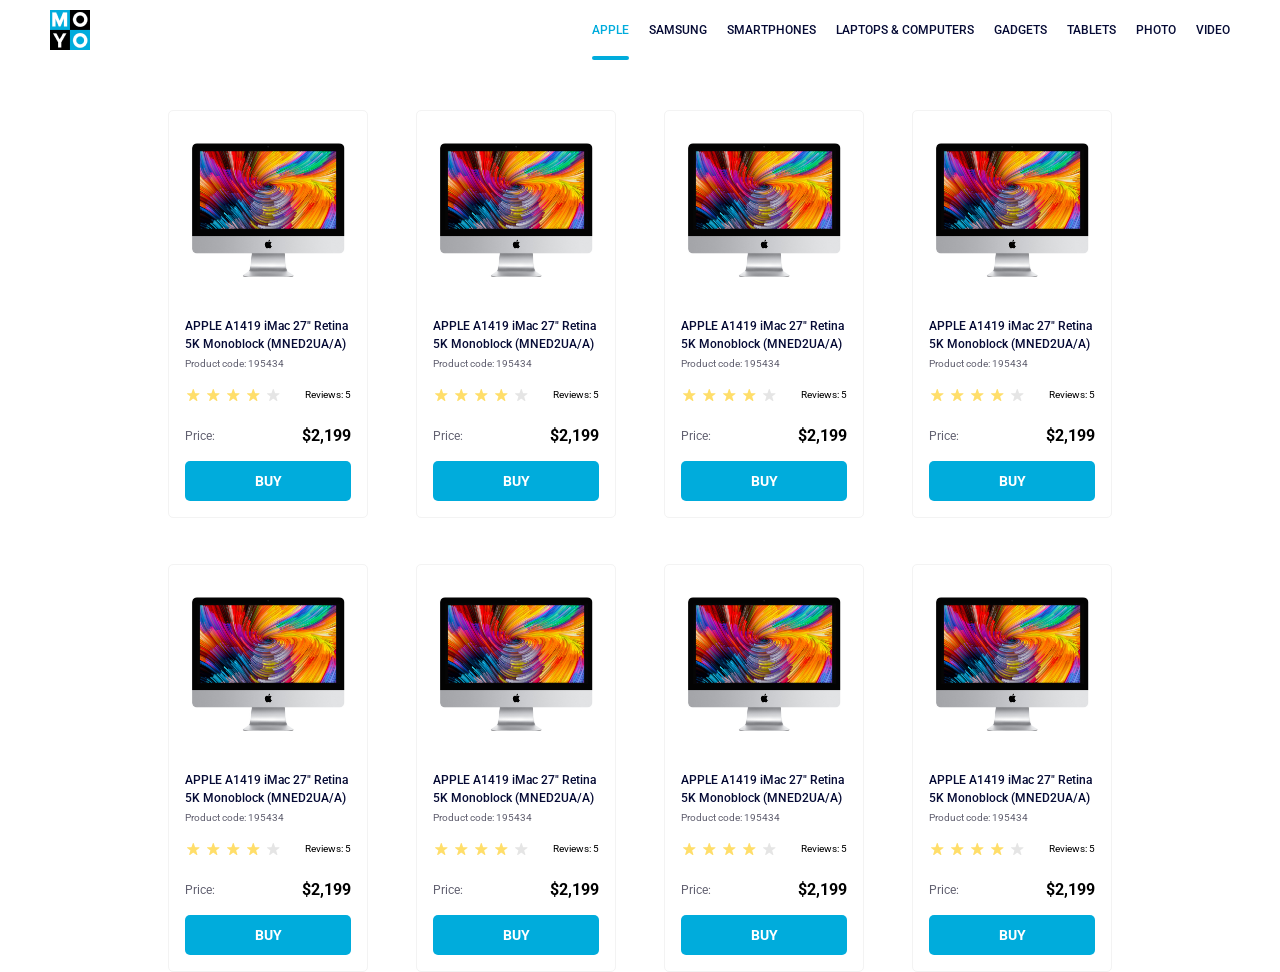
<file: index.html>
<!doctype html><html lang="en"><head><meta charset="utf-8"><meta name="viewport" content="width=device-width, initial-scale=1.0"><title>Catalog</title><link rel="preconnect" href="https://fonts.gstatic.com"><link href="https://fonts.googleapis.com/css2?family=Roboto:wght@400;500;700&display=swap" rel="stylesheet"><link rel="stylesheet" href="index.58cadf3e.css"></head><body> <header class="header"> <a href="#" class="header__logo"> <img src="logo.eddae0ff.png" alt="MOYO Logo"> </a> <nav class="header__nav"> <ul class="header__nav-list"> <li class="header__nav-item"> <a href="#" class="header__nav-link is-active"> Apple </a> </li> <li class="header__nav-item"> <a href="#" class="header__nav-link"> Samsung </a> </li> <li class="header__nav-item"> <a href="#" class="header__nav-link"> Smartphones </a> </li> <li class="header__nav-item"> <a href="#" class="header__nav-link" data-qa="nav-hover"> Laptops & Computers </a> </li> <li class="header__nav-item"> <a href="#" class="header__nav-link"> Gadgets </a> </li> <li class="header__nav-item"> <a href="#" class="header__nav-link"> Tablets </a> </li> <li class="header__nav-item"> <a href="#" class="header__nav-link"> Photo </a> </li> <li class="header__nav-item"> <a href="#" class="header__nav-link"> Video </a> </li> </ul> </nav> </header> <main class="main"> <div class="card" data-qa="card"> <img src="imac.202c52ff.jpeg" class="card__image" alt="Imac"> <a href="#" class="card__title link"> APPLE A1419 iMac 27" Retina 5K Monoblock (MNED2UA/A) </a> <div class="card__product-code">Product code: 195434</div> <div class="card__rating"> <div class="card__stars"> <div class="card__star"></div> <div class="card__star"></div> <div class="card__star"></div> <div class="card__star"></div> <div class="card__star"></div> </div> <div class="card__reviews">Reviews: 5</div> </div> <div class="card__price"> <div class="card__price-title">Price:</div> <div class="card__price-value">$2,199</div> </div> <a href="#" class="card__button link" data-qa="card-hover"> BUY </a> </div> <div class="card" data-qa="card"> <img src="imac.202c52ff.jpeg" class="card__image" alt="Imac"> <a href="#" class="card__title link"> APPLE A1419 iMac 27" Retina 5K Monoblock (MNED2UA/A) </a> <div class="card__product-code">Product code: 195434</div> <div class="card__rating"> <div class="card__stars"> <div class="card__star"></div> <div class="card__star"></div> <div class="card__star"></div> <div class="card__star"></div> <div class="card__star"></div> </div> <div class="card__reviews">Reviews: 5</div> </div> <div class="card__price"> <div class="card__price-title">Price:</div> <div class="card__price-value">$2,199</div> </div> <a href="#" class="card__button link"> BUY </a> </div> <div class="card" data-qa="card"> <img src="imac.202c52ff.jpeg" class="card__image" alt="Imac"> <a href="#" class="card__title link"> APPLE A1419 iMac 27" Retina 5K Monoblock (MNED2UA/A) </a> <div class="card__product-code">Product code: 195434</div> <div class="card__rating"> <div class="card__stars"> <div class="card__star"></div> <div class="card__star"></div> <div class="card__star"></div> <div class="card__star"></div> <div class="card__star"></div> </div> <div class="card__reviews">Reviews: 5</div> </div> <div class="card__price"> <div class="card__price-title">Price:</div> <div class="card__price-value">$2,199</div> </div> <a href="#" class="card__button link"> BUY </a> </div> <div class="card" data-qa="card"> <img src="imac.202c52ff.jpeg" class="card__image" alt="Imac"> <a href="#" class="card__title link"> APPLE A1419 iMac 27" Retina 5K Monoblock (MNED2UA/A) </a> <div class="card__product-code">Product code: 195434</div> <div class="card__rating"> <div class="card__stars"> <div class="card__star"></div> <div class="card__star"></div> <div class="card__star"></div> <div class="card__star"></div> <div class="card__star"></div> </div> <div class="card__reviews">Reviews: 5</div> </div> <div class="card__price"> <div class="card__price-title">Price:</div> <div class="card__price-value">$2,199</div> </div> <a href="#" class="card__button link"> BUY </a> </div> <div class="card" data-qa="card"> <img src="imac.202c52ff.jpeg" class="card__image" alt="Imac"> <a href="#" class="card__title link"> APPLE A1419 iMac 27" Retina 5K Monoblock (MNED2UA/A) </a> <div class="card__product-code">Product code: 195434</div> <div class="card__rating"> <div class="card__stars"> <div class="card__star"></div> <div class="card__star"></div> <div class="card__star"></div> <div class="card__star"></div> <div class="card__star"></div> </div> <div class="card__reviews">Reviews: 5</div> </div> <div class="card__price"> <div class="card__price-title">Price:</div> <div class="card__price-value">$2,199</div> </div> <a href="#" class="card__button link"> BUY </a> </div> <div class="card" data-qa="card"> <img src="imac.202c52ff.jpeg" class="card__image" alt="Imac"> <a href="#" class="card__title link"> APPLE A1419 iMac 27" Retina 5K Monoblock (MNED2UA/A) </a> <div class="card__product-code">Product code: 195434</div> <div class="card__rating"> <div class="card__stars"> <div class="card__star"></div> <div class="card__star"></div> <div class="card__star"></div> <div class="card__star"></div> <div class="card__star"></div> </div> <div class="card__reviews">Reviews: 5</div> </div> <div class="card__price"> <div class="card__price-title">Price:</div> <div class="card__price-value">$2,199</div> </div> <a href="#" class="card__button link"> BUY </a> </div> <div class="card" data-qa="card"> <img src="imac.202c52ff.jpeg" class="card__image" alt="Imac"> <a href="#" class="card__title link"> APPLE A1419 iMac 27" Retina 5K Monoblock (MNED2UA/A) </a> <div class="card__product-code">Product code: 195434</div> <div class="card__rating"> <div class="card__stars"> <div class="card__star"></div> <div class="card__star"></div> <div class="card__star"></div> <div class="card__star"></div> <div class="card__star"></div> </div> <div class="card__reviews">Reviews: 5</div> </div> <div class="card__price"> <div class="card__price-title">Price:</div> <div class="card__price-value">$2,199</div> </div> <a href="#" class="card__button link"> BUY </a> </div> <div class="card" data-qa="card"> <img src="imac.202c52ff.jpeg" class="card__image" alt="Imac"> <a href="#" class="card__title link"> APPLE A1419 iMac 27" Retina 5K Monoblock (MNED2UA/A) </a> <div class="card__product-code">Product code: 195434</div> <div class="card__rating"> <div class="card__stars"> <div class="card__star"></div> <div class="card__star"></div> <div class="card__star"></div> <div class="card__star"></div> <div class="card__star"></div> </div> <div class="card__reviews">Reviews: 5</div> </div> <div class="card__price"> <div class="card__price-title">Price:</div> <div class="card__price-value">$2,199</div> </div> <a href="#" class="card__button link"> BUY </a> </div> </main> </body></html>
</file>
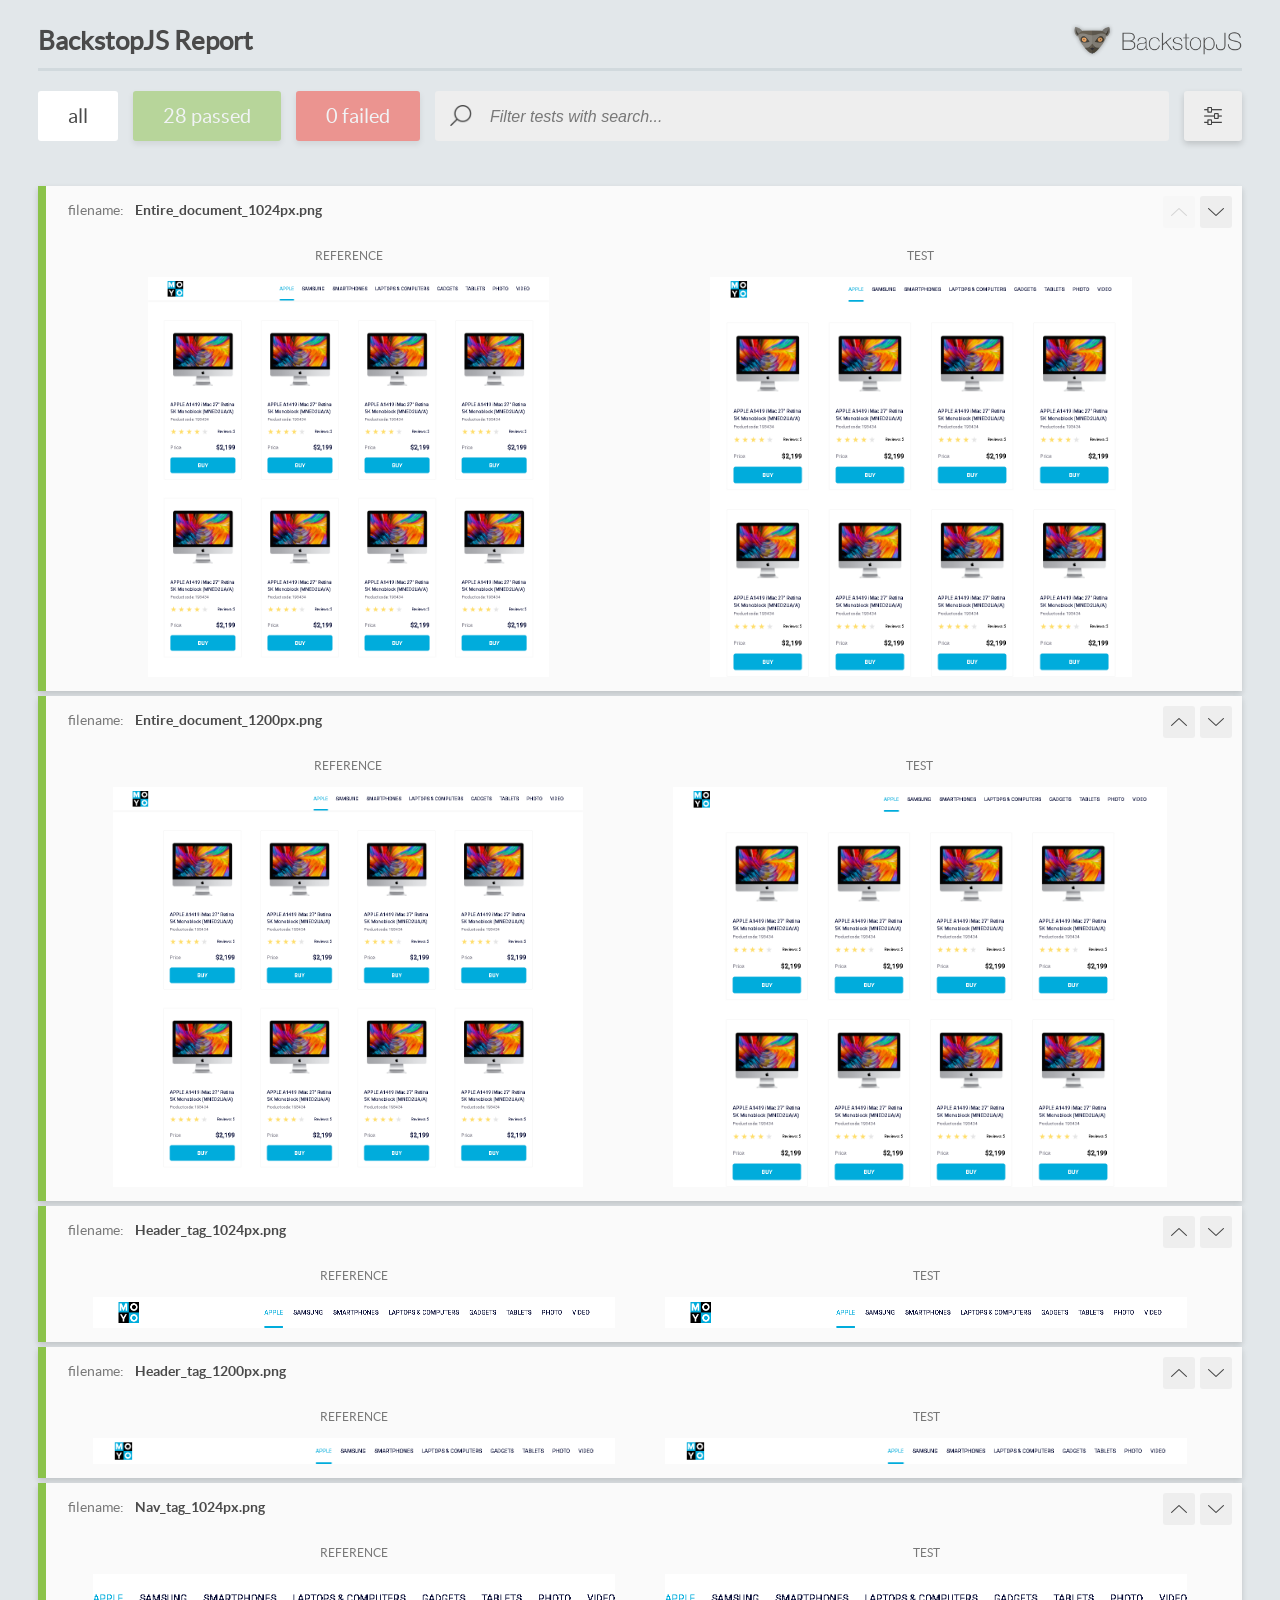
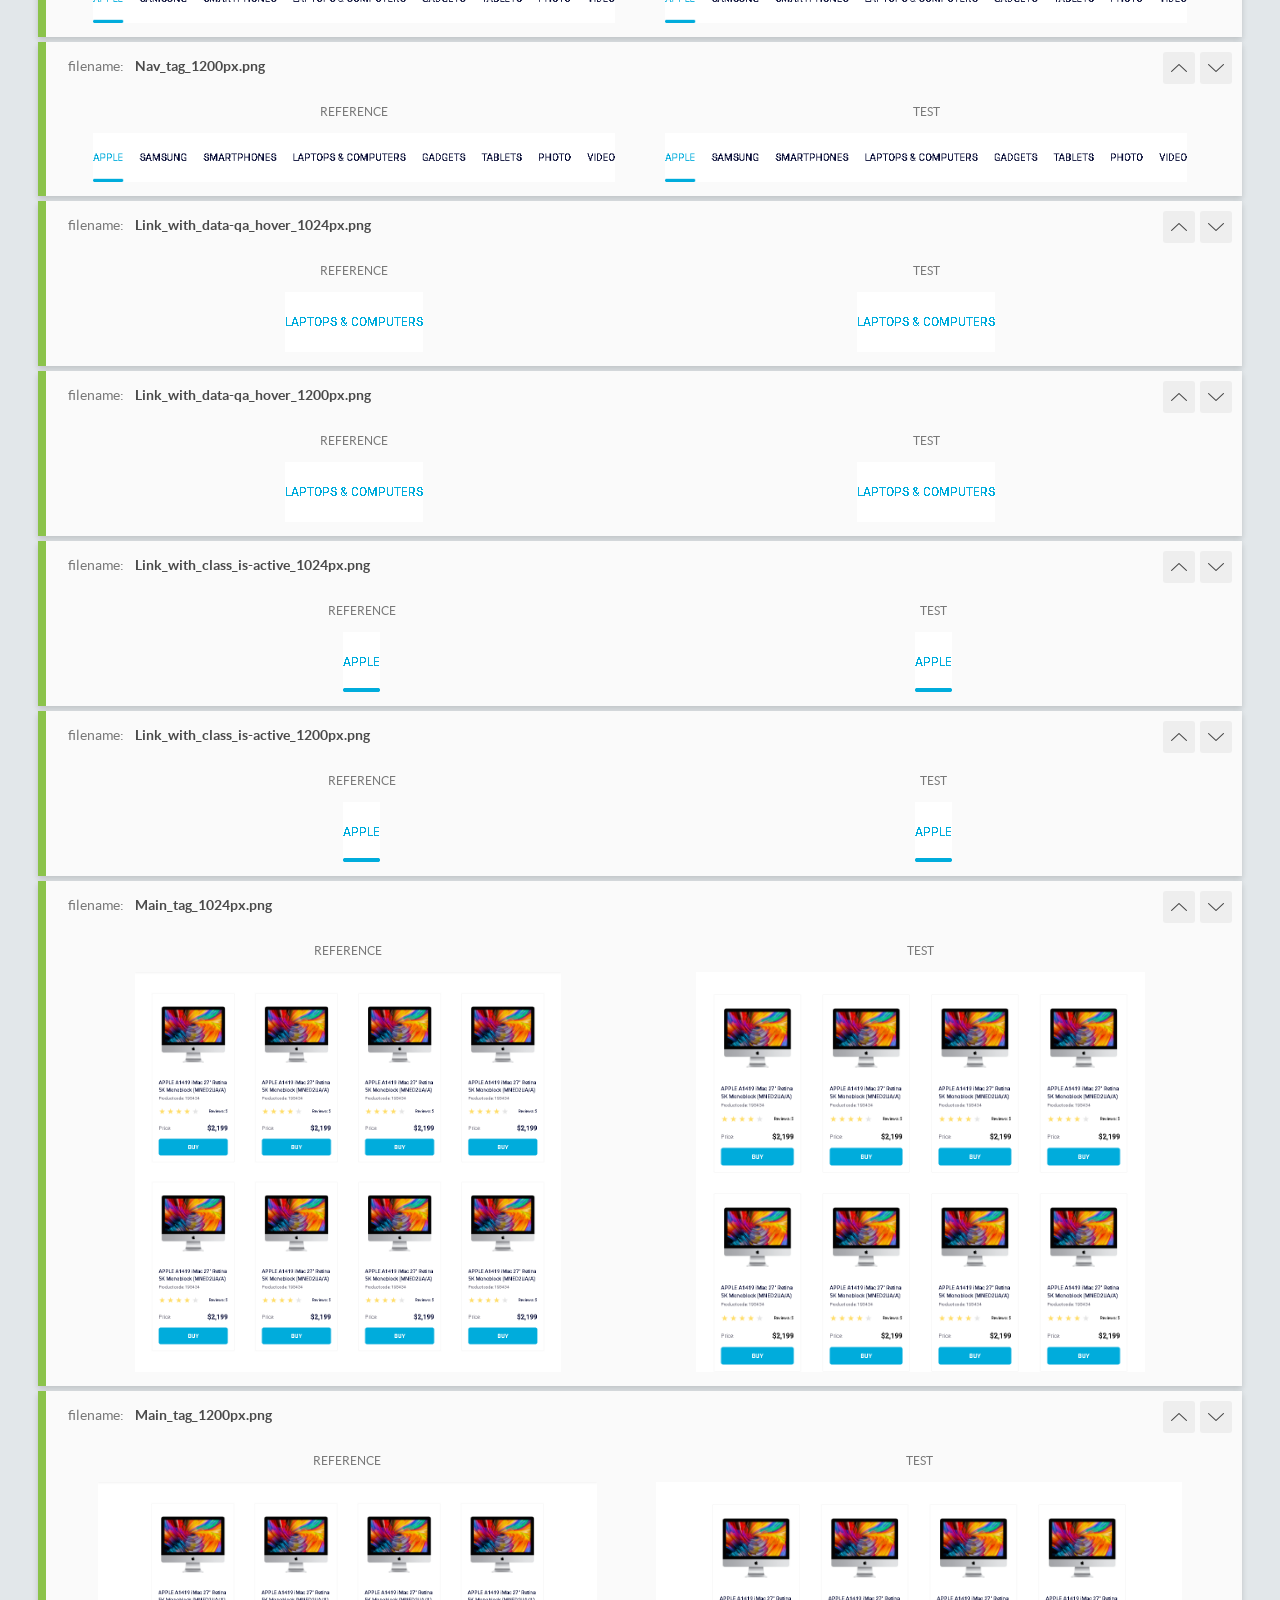
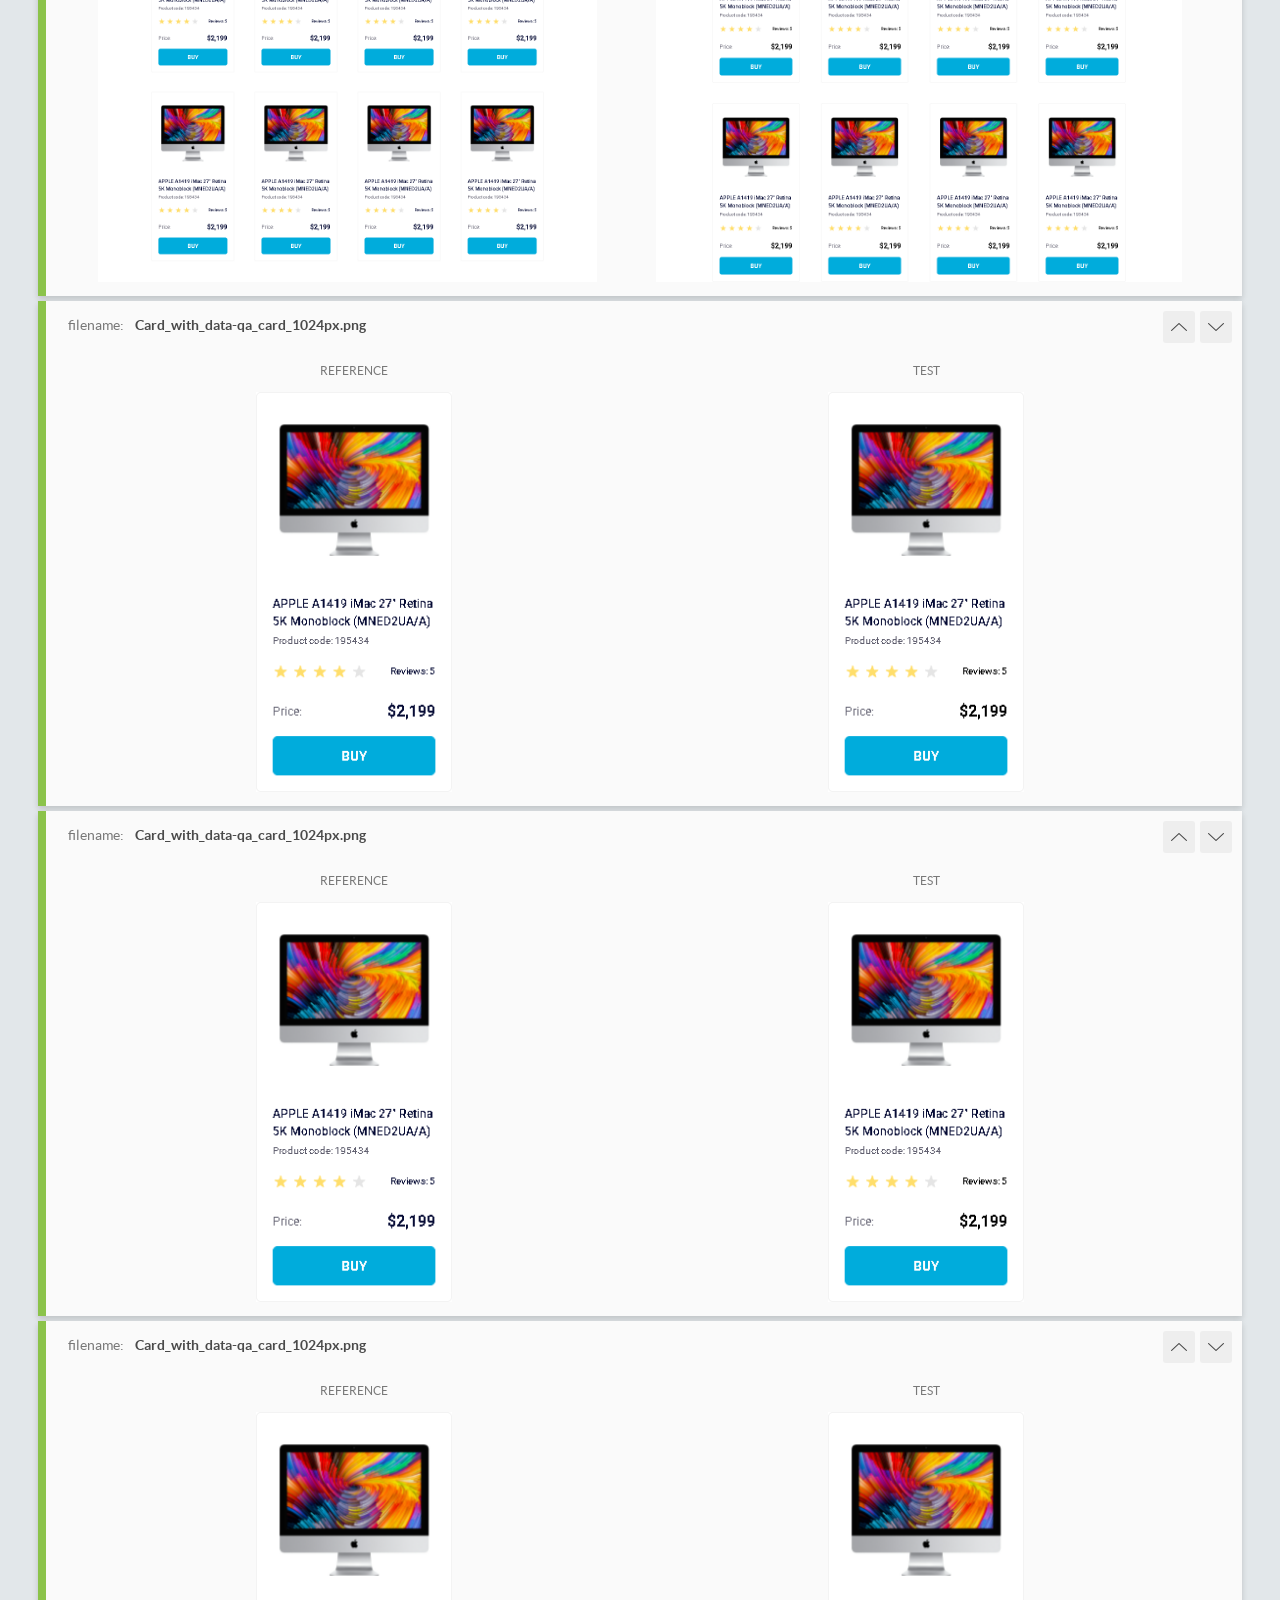
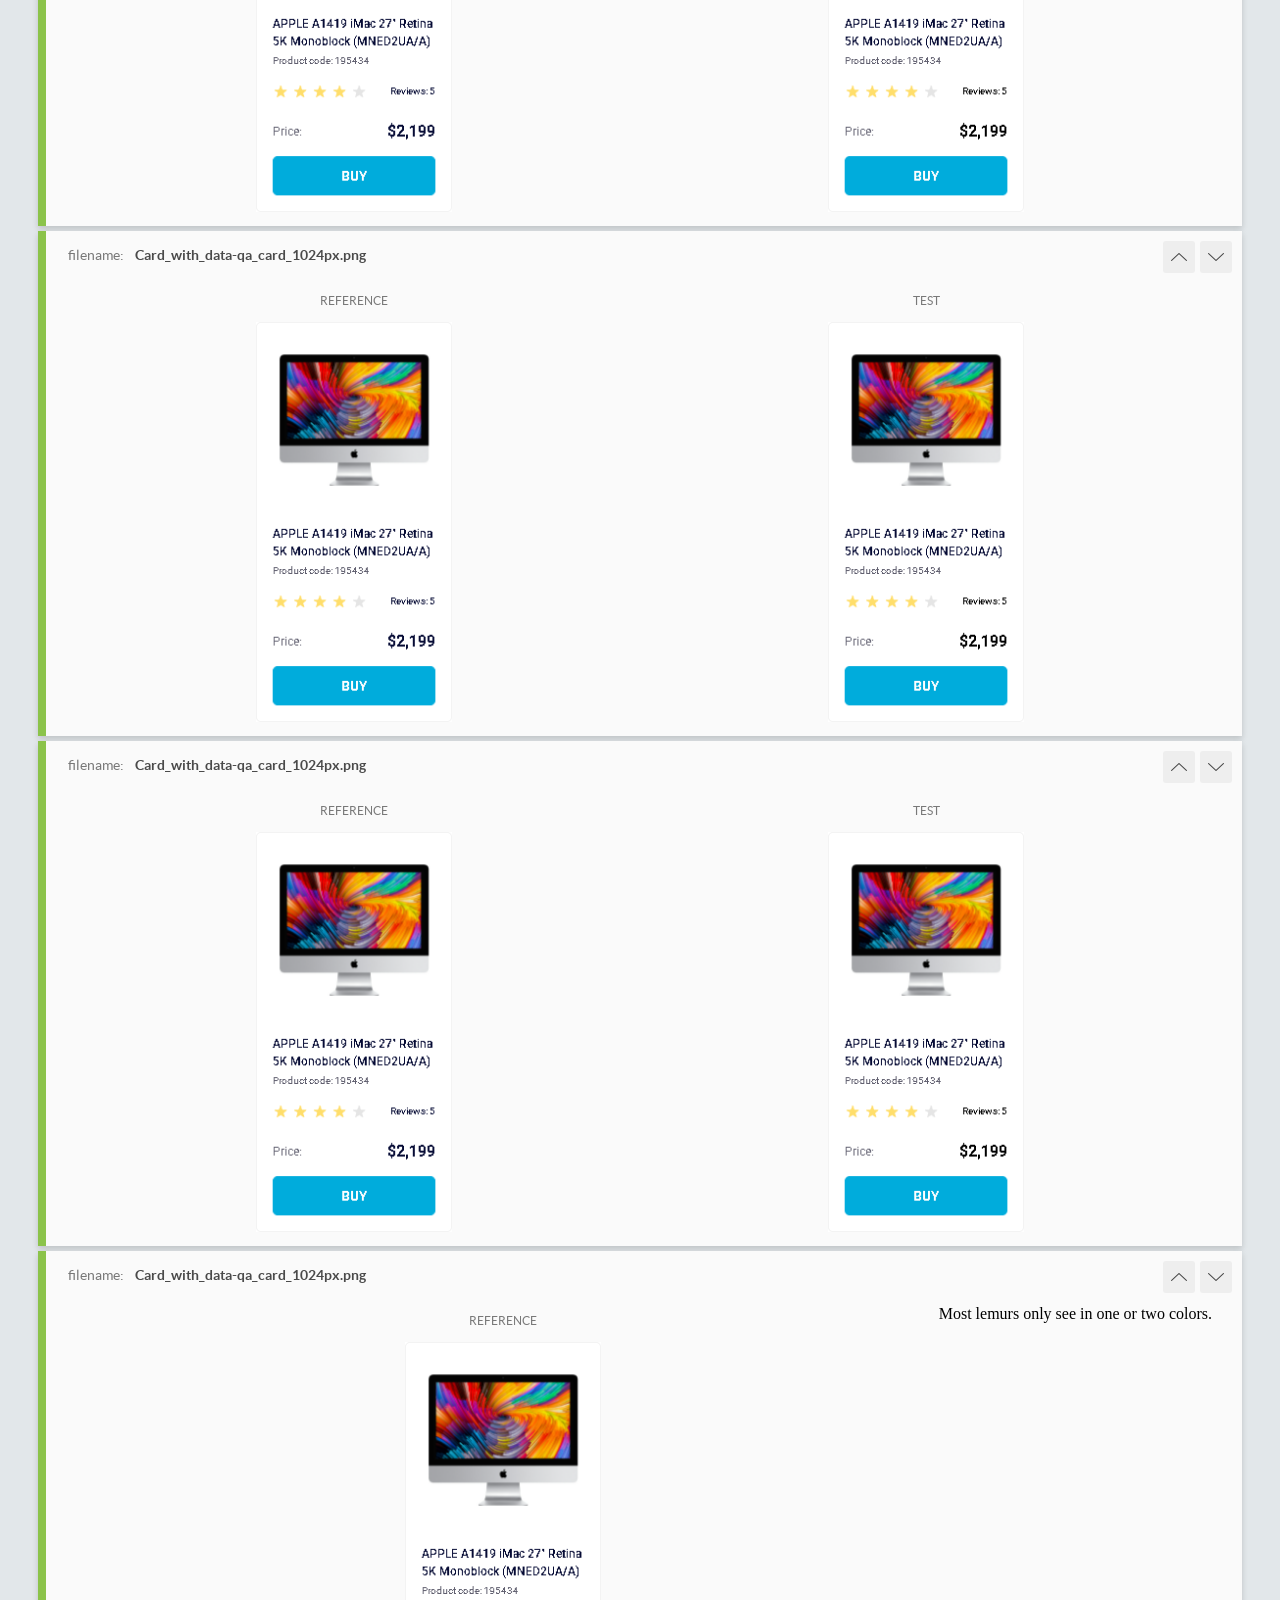
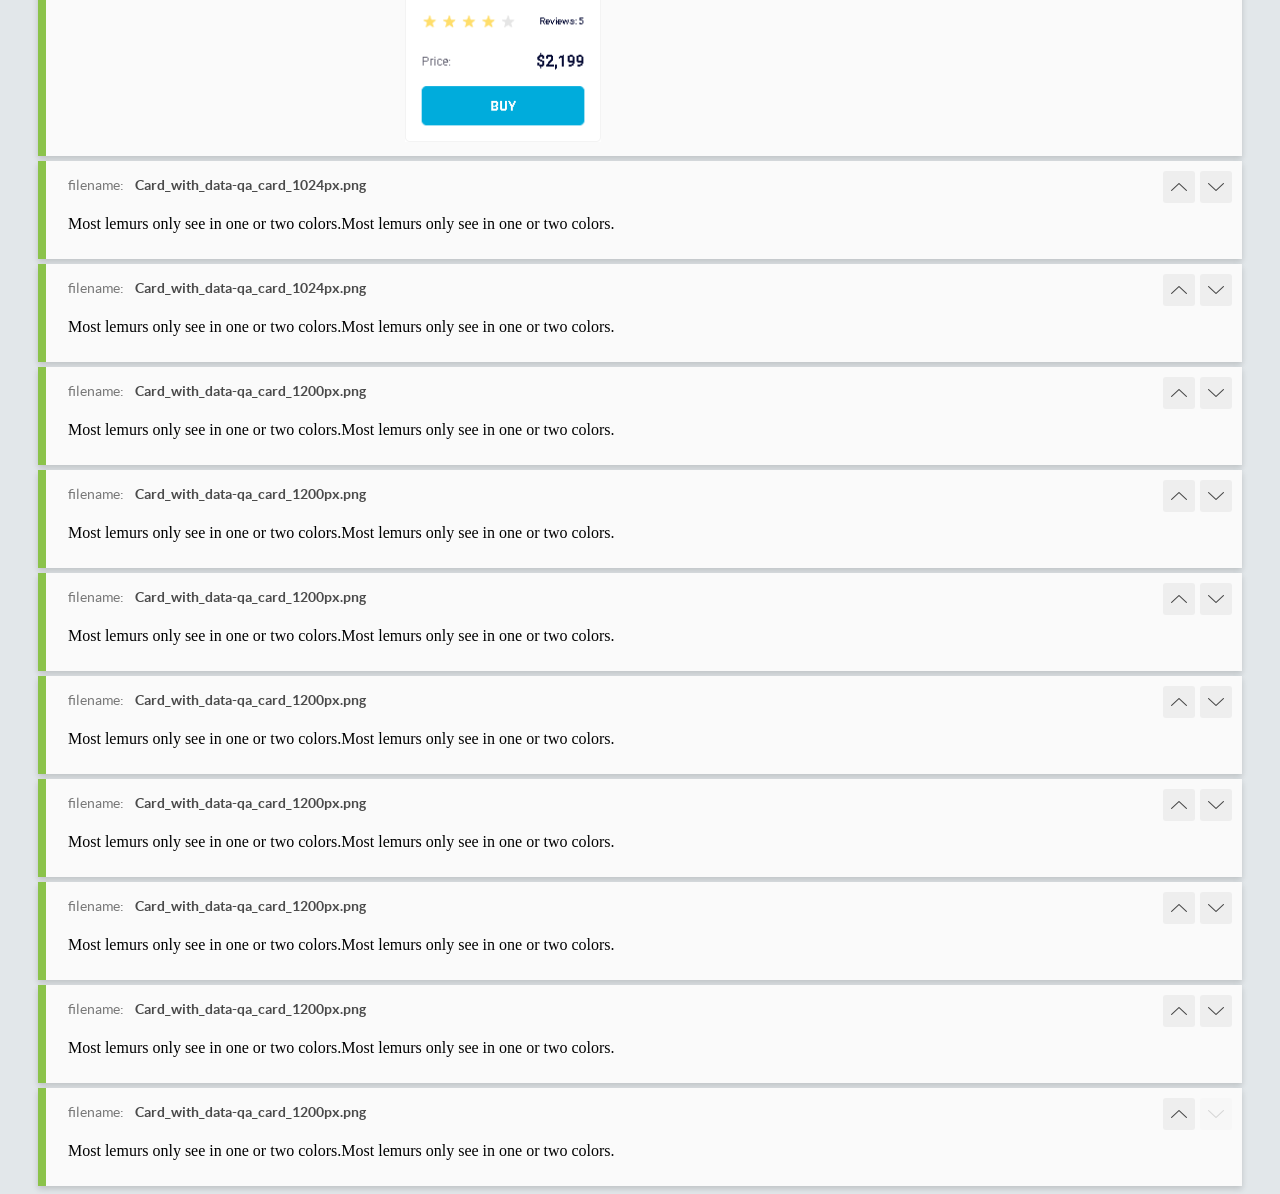
<file: report/html_report/index.html>
<!DOCTYPE html>
<html>
  <head>
    <meta charset="utf-8">
    <!-- Disable Cache -->
    <meta http-equiv="Cache-Control" content="no-cache, no-store, must-revalidate">
    <meta http-equiv="Pragma" content="no-cache">
    <meta http-equiv="Expires" content="0">

    <title>BackstopJS Report</title>

    <style>
      @font-face {
          font-family: 'latoregular';
          src: url('./assets/fonts/lato-regular-webfont.woff2') format('woff2'),
              url('./assets/fonts/lato-regular-webfont.woff') format('woff');
          font-weight: 400;
          font-style: normal;
      }
      @font-face {
          font-family: 'latobold';
          src: url('./assets/fonts/lato-bold-webfont.woff2') format('woff2'),
              url('./assets/fonts/lato-bold-webfont.woff') format('woff');
          font-weight: 700;
          font-style: normal;
      }

      .ReactModal__Body--open {
          overflow: hidden;
      }
      .ReactModal__Body--open .header {
        display: none;
      }

    </style>
  </head>
  <body style="background-color: #E2E7EA">
    <div id="root">

    </div>
    <script>
      function report (report) { // eslint-disable-line no-unused-vars
        window.tests = report;
      }
    </script>
    <script src="config.js"></script>
    <script src="index_bundle.js"></script>
  </body>
</html>
</file>
<file: index.58cadf3e.css>
ul,li{margin:0;padding:0}.header{justify-content:space-between;align-items:center;padding:0 50px;font-family:Roboto,sans-serif;font-size:12px;font-style:normal;font-weight:500;display:flex}.header__logo{width:40px;height:40px;display:block}.header__nav-list{text-transform:uppercase;list-style:none;display:flex}.header__nav-item{position:relative}.header__nav-item:not(:last-child){margin-right:20px}.header__nav-link.is-active:after{content:"";background-color:#00acdc;border-radius:2px;height:4px;position:absolute;bottom:0;left:0;right:0}.header__nav-link{color:#060b35;cursor:pointer;align-items:center;height:60px;text-decoration:none;transition:all .3s ease-in-out;display:flex;position:relative}.header__nav-link:hover,.header__nav-link.is-active{color:#00acdc}.card__stars{gap:4px;display:flex}.card__star{background-image:url(star.822d561e.svg);background-position:50%;background-repeat:no-repeat;width:16px;height:16px}.card__star:nth-child(-n+4){background-image:url(star-active.edda4c43.svg)}.link{color:#060b35;text-decoration:none}.card{box-sizing:border-box;background:#fff;border:1px solid #f3f3f3;border-radius:5px;flex-direction:column;padding:32px 16px 16px;font-family:Roboto,sans-serif;font-size:10px;line-height:14px;transition:all .3s ease-in-out;display:flex}.card__image{width:160px;height:134px;margin:0 auto 40px;display:block}.card__title{margin:0 0 4px;font-size:12px;font-weight:500;line-height:18px}.card__title:hover{color:#34568b}.card__product-code{color:#616070;justify-content:space-between;align-items:center;margin-bottom:16px;display:flex}.card__rating{justify-content:space-between;align-items:center;margin-bottom:24px;display:flex}.card__price{justify-content:space-between;align-items:center;margin-bottom:16px;display:flex}.card__price-title{color:#616070;font-size:12px;line-height:18px}.card__price-value{font-size:16px;font-weight:700;line-height:18px}.card__button{box-sizing:border-box;color:#fff;text-transform:uppercase;background-color:#00acdc;border-radius:5px;justify-content:center;align-items:center;height:40px;font-size:14px;font-weight:700;line-height:16px;text-decoration:none;transition:all .3s ease-in-out;display:flex}.card__button:hover{color:#00acdc;background-color:#fff;border:1px solid #00acdc}.card:hover{transform:scale(1.2)}.main{grid-template-columns:repeat(1,200px);justify-content:center;gap:46px 48px;padding:50px 40px 0;display:grid}@media (width>=488px){.main{grid-template-columns:repeat(2,200px)}}@media (width>=768px){.main{grid-template-columns:repeat(3,200px)}}@media (width>=1024px){.main{grid-template-columns:repeat(4,200px)}}body{box-sizing:border-box;margin:0;padding:0}
/*# sourceMappingURL=index.58cadf3e.css.map */
</file>
